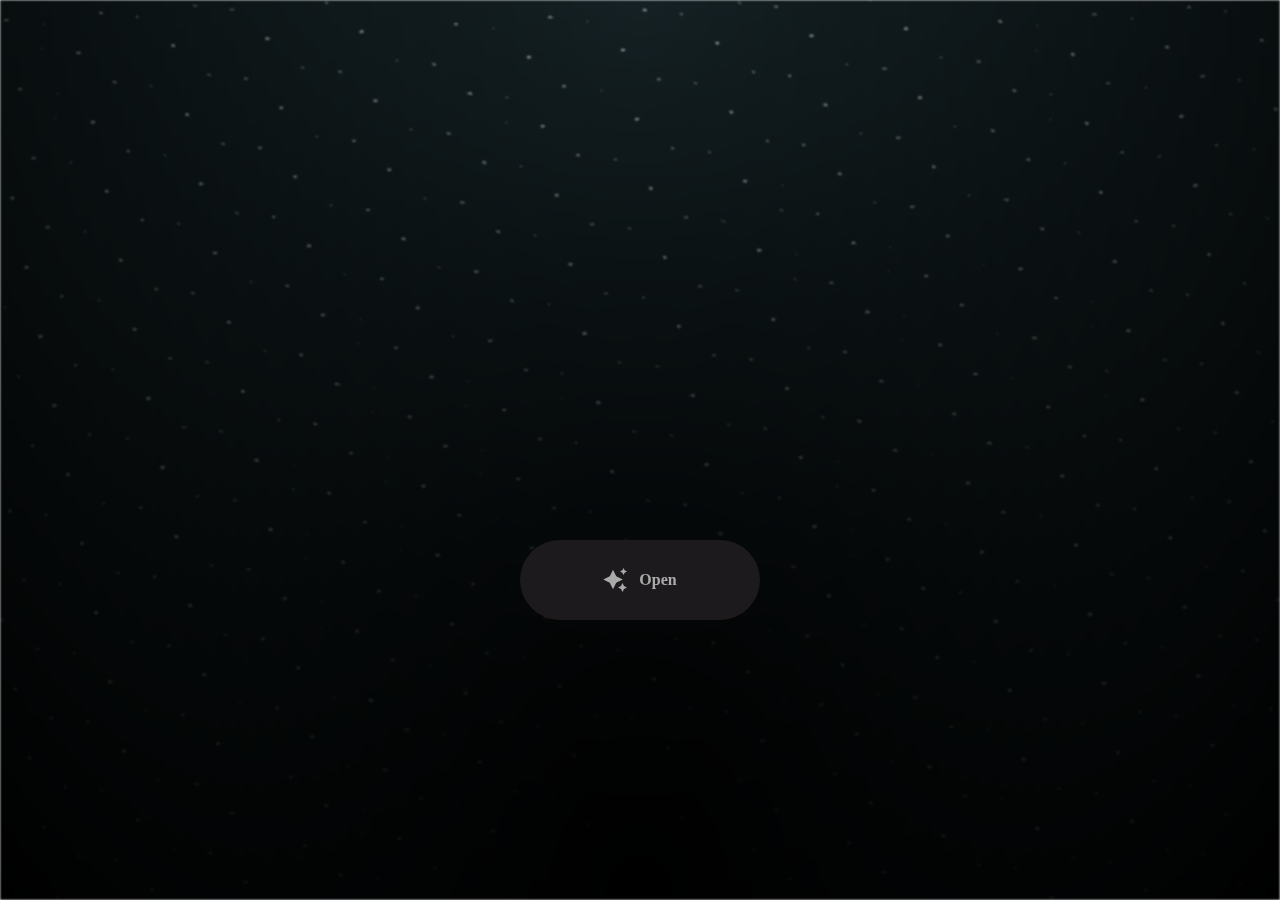
<file: index.html>
<html lang="en">

<head>
  <meta charset="UTF-8">
  <meta name="viewport" content="width=device-width, initial-scale=1.0">
  <link rel="shortcut icon" href="images/gift.png" type="image/x-icon">
  <link rel="stylesheet" href="css/index.css">

  <!-- Document Title -->
  <title>For Vi</title>
</head>

<body>
  <!-- Background -->
  <div class="night"></div>

  <!-- Title -->
  <h1 class="title"></h1>

  <!-- Button -->
  <div style="position: absolute; top: 60vh; width: 100%; display: flex; justify-content: center;">
    <a href="flower.html" class="btn">
      <svg height="24" width="24" fill="#FFFFFF" viewBox="0 0 24 24" data-name="Layer 1" id="Layer_1" class="sparkle">
        <path
          d="M10,21.236,6.755,14.745.264,11.5,6.755,8.255,10,1.764l3.245,6.491L19.736,11.5l-6.491,3.245ZM18,21l1.5,3L21,21l3-1.5L21,18l-1.5-3L18,18l-3,1.5ZM19.333,4.667,20.5,7l1.167-2.333L24,3.5,21.667,2.333,20.5,0,19.333,2.333,17,3.5Z">
        </path>
      </svg>

      <span class="text">Open</span>
    </a>
  </div>

  <script src="js/index.js"></script>
</body>

</html>
</file>
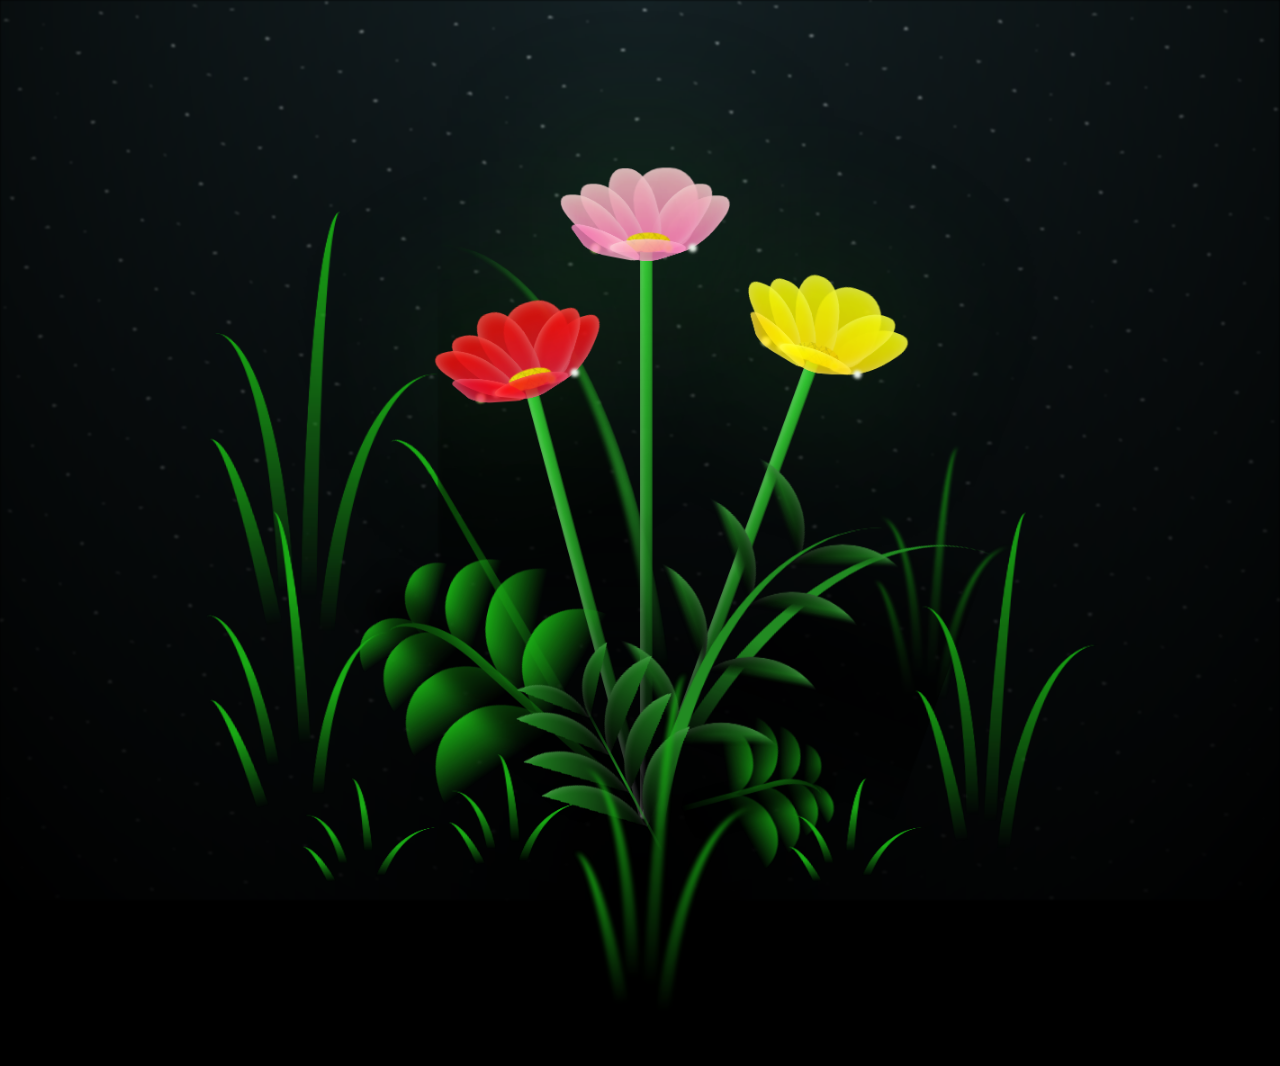
<file: flower.html>
<!DOCTYPE html>
<html lang="en">

<head>
  <meta charset="UTF-8">
  <meta http-equiv="X-UA-Compatible" content="IE=edge">
  <meta name="viewport" content="width=device-width, initial-scale=1.0">
  <link rel="shortcut icon" href="images/gift.png" type="image/x-icon">
  <link rel="stylesheet" href="css/style.css">

  <!-- Document Title -->
  <title>FLOWERS</title>
</head>

<body class="not-loaded">
  <!-- Background -->
  <div class="night"></div>

  <!-- Flower -->
  <div class="flowers">
    <div class="flower flower--1">
      <div class="flower__leafs flower__leafs--1">
        <div class="flower__leaf flower__leaf--1"></div>
        <div class="flower__leaf flower__leaf--2"></div>
        <div class="flower__leaf flower__leaf--3"></div>
        <div class="flower__leaf flower__leaf--4"></div>
        <div class="flower__leaf flower__leaf--5"></div>
        <div class="flower__leaf flower__leaf--6"></div>
        <div class="flower__leaf flower__leaf--7"></div>
        <div class="flower__leaf flower__leaf--8"></div>
        <div class="flower__white-circle"></div>

        <div class="flower__light flower__light--1"></div>
        <div class="flower__light flower__light--2"></div>
        <div class="flower__light flower__light--3"></div>
        <div class="flower__light flower__light--4"></div>
        <div class="flower__light flower__light--5"></div>
        <div class="flower__light flower__light--6"></div>
        <div class="flower__light flower__light--7"></div>
        <div class="flower__light flower__light--8"></div>

      </div>
      <div class="flower__line">
        <div class="flower__line__leaf flower__line__leaf--1"></div>
        <div class="flower__line__leaf flower__line__leaf--2"></div>
        <div class="flower__line__leaf flower__line__leaf--3"></div>
        <div class="flower__line__leaf flower__line__leaf--4"></div>
        <div class="flower__line__leaf flower__line__leaf--5"></div>
        <div class="flower__line__leaf flower__line__leaf--6"></div>
      </div>
    </div>

    <div class="flower flower--2">
      <div class="flower__leafs flower__leafs--2">
        <div class="flower__leaf flower__leaf--1"></div>
        <div class="flower__leaf flower__leaf--2"></div>
        <div class="flower__leaf flower__leaf--3"></div>
        <div class="flower__leaf flower__leaf--4"></div>
        <div class="flower__leaf flower__leaf--5"></div>
        <div class="flower__leaf flower__leaf--6"></div>
        <div class="flower__leaf flower__leaf--7"></div>
        <div class="flower__leaf flower__leaf--8"></div>
        <div class="flower__white-circle"></div>

        <div class="flower__light flower__light--1"></div>
        <div class="flower__light flower__light--2"></div>
        <div class="flower__light flower__light--3"></div>
        <div class="flower__light flower__light--4"></div>
        <div class="flower__light flower__light--5"></div>
        <div class="flower__light flower__light--6"></div>
        <div class="flower__light flower__light--7"></div>
        <div class="flower__light flower__light--8"></div>

      </div>
      <div class="flower__line">
        <div class="flower__line__leaf flower__line__leaf--1"></div>
        <div class="flower__line__leaf flower__line__leaf--2"></div>
        <div class="flower__line__leaf flower__line__leaf--3"></div>
        <div class="flower__line__leaf flower__line__leaf--4"></div>
      </div>
    </div>

    <div class="flower flower--3">
      <div class="flower__leafs flower__leafs--3">
        <div class="flower__leaf flower__leaf--1"></div>
        <div class="flower__leaf flower__leaf--2"></div>
        <div class="flower__leaf flower__leaf--3"></div>
        <div class="flower__leaf flower__leaf--4"></div>
        <div class="flower__leaf flower__leaf--5"></div>
        <div class="flower__leaf flower__leaf--6"></div>
        <div class="flower__leaf flower__leaf--7"></div>
        <div class="flower__leaf flower__leaf--8"></div>
        <div class="flower__white-circle"></div>

        <div class="flower__light flower__light--1"></div>
        <div class="flower__light flower__light--2"></div>
        <div class="flower__light flower__light--3"></div>
        <div class="flower__light flower__light--4"></div>
        <div class="flower__light flower__light--5"></div>
        <div class="flower__light flower__light--6"></div>
        <div class="flower__light flower__light--7"></div>
        <div class="flower__light flower__light--8"></div>

      </div>
      <div class="flower__line">
        <div class="flower__line__leaf flower__line__leaf--1"></div>
        <div class="flower__line__leaf flower__line__leaf--2"></div>
        <div class="flower__line__leaf flower__line__leaf--3"></div>
        <div class="flower__line__leaf flower__line__leaf--4"></div>
      </div>
    </div>

    <div class="grow-ans" style="--d:1.2s">
      <div class="flower__g-long">
        <div class="flower__g-long__top"></div>
        <div class="flower__g-long__bottom"></div>
      </div>
    </div>

    <div class="growing-grass">
      <div class="flower__grass flower__grass--1">
        <div class="flower__grass--top"></div>
        <div class="flower__grass--bottom"></div>
        <div class="flower__grass__leaf flower__grass__leaf--1"></div>
        <div class="flower__grass__leaf flower__grass__leaf--2"></div>
        <div class="flower__grass__leaf flower__grass__leaf--3"></div>
        <div class="flower__grass__leaf flower__grass__leaf--4"></div>
        <div class="flower__grass__leaf flower__grass__leaf--5"></div>
        <div class="flower__grass__leaf flower__grass__leaf--6"></div>
        <div class="flower__grass__leaf flower__grass__leaf--7"></div>
        <div class="flower__grass__leaf flower__grass__leaf--8"></div>
        <div class="flower__grass__overlay"></div>
      </div>
    </div>

    <div class="growing-grass">
      <div class="flower__grass flower__grass--2">
        <div class="flower__grass--top"></div>
        <div class="flower__grass--bottom"></div>
        <div class="flower__grass__leaf flower__grass__leaf--1"></div>
        <div class="flower__grass__leaf flower__grass__leaf--2"></div>
        <div class="flower__grass__leaf flower__grass__leaf--3"></div>
        <div class="flower__grass__leaf flower__grass__leaf--4"></div>
        <div class="flower__grass__leaf flower__grass__leaf--5"></div>
        <div class="flower__grass__leaf flower__grass__leaf--6"></div>
        <div class="flower__grass__leaf flower__grass__leaf--7"></div>
        <div class="flower__grass__leaf flower__grass__leaf--8"></div>
        <div class="flower__grass__overlay"></div>
      </div>
    </div>

    <div class="grow-ans" style="--d:2.4s">
      <div class="flower__g-right flower__g-right--1">
        <div class="leaf"></div>
      </div>
    </div>

    <div class="grow-ans" style="--d:2.8s">
      <div class="flower__g-right flower__g-right--2">
        <div class="leaf"></div>
      </div>
    </div>

    <div class="grow-ans" style="--d:2.8s">
      <div class="flower__g-front">
        <div class="flower__g-front__leaf-wrapper flower__g-front__leaf-wrapper--1">
          <div class="flower__g-front__leaf"></div>
        </div>
        <div class="flower__g-front__leaf-wrapper flower__g-front__leaf-wrapper--2">
          <div class="flower__g-front__leaf"></div>
        </div>
        <div class="flower__g-front__leaf-wrapper flower__g-front__leaf-wrapper--3">
          <div class="flower__g-front__leaf"></div>
        </div>
        <div class="flower__g-front__leaf-wrapper flower__g-front__leaf-wrapper--4">
          <div class="flower__g-front__leaf"></div>
        </div>
        <div class="flower__g-front__leaf-wrapper flower__g-front__leaf-wrapper--5">
          <div class="flower__g-front__leaf"></div>
        </div>
        <div class="flower__g-front__leaf-wrapper flower__g-front__leaf-wrapper--6">
          <div class="flower__g-front__leaf"></div>
        </div>
        <div class="flower__g-front__leaf-wrapper flower__g-front__leaf-wrapper--7">
          <div class="flower__g-front__leaf"></div>
        </div>
        <div class="flower__g-front__leaf-wrapper flower__g-front__leaf-wrapper--8">
          <div class="flower__g-front__leaf"></div>
        </div>
        <div class="flower__g-front__line"></div>
      </div>
    </div>

    <div class="grow-ans" style="--d:3.2s">
      <div class="flower__g-fr">
        <div class="leaf"></div>
        <div class="flower__g-fr__leaf flower__g-fr__leaf--1"></div>
        <div class="flower__g-fr__leaf flower__g-fr__leaf--2"></div>
        <div class="flower__g-fr__leaf flower__g-fr__leaf--3"></div>
        <div class="flower__g-fr__leaf flower__g-fr__leaf--4"></div>
        <div class="flower__g-fr__leaf flower__g-fr__leaf--5"></div>
        <div class="flower__g-fr__leaf flower__g-fr__leaf--6"></div>
        <div class="flower__g-fr__leaf flower__g-fr__leaf--7"></div>
        <div class="flower__g-fr__leaf flower__g-fr__leaf--8"></div>
      </div>
    </div>

    <div class="long-g long-g--0">
      <div class="grow-ans" style="--d:3s">
        <div class="leaf leaf--0"></div>
      </div>
      <div class="grow-ans" style="--d:2.2s">
        <div class="leaf leaf--1"></div>
      </div>
      <div class="grow-ans" style="--d:3.4s">
        <div class="leaf leaf--2"></div>
      </div>
      <div class="grow-ans" style="--d:3.6s">
        <div class="leaf leaf--3"></div>
      </div>
    </div>

    <div class="long-g long-g--1">
      <div class="grow-ans" style="--d:3.6s">
        <div class="leaf leaf--0"></div>
      </div>
      <div class="grow-ans" style="--d:3.8s">
        <div class="leaf leaf--1"></div>
      </div>
      <div class="grow-ans" style="--d:4s">
        <div class="leaf leaf--2"></div>
      </div>
      <div class="grow-ans" style="--d:4.2s">
        <div class="leaf leaf--3"></div>
      </div>
    </div>

    <div class="long-g long-g--2">
      <div class="grow-ans" style="--d:4s">
        <div class="leaf leaf--0"></div>
      </div>
      <div class="grow-ans" style="--d:4.2s">
        <div class="leaf leaf--1"></div>
      </div>
      <div class="grow-ans" style="--d:4.4s">
        <div class="leaf leaf--2"></div>
      </div>
      <div class="grow-ans" style="--d:4.6s">
        <div class="leaf leaf--3"></div>
      </div>
    </div>

    <div class="long-g long-g--3">
      <div class="grow-ans" style="--d:4s">
        <div class="leaf leaf--0"></div>
      </div>
      <div class="grow-ans" style="--d:4.2s">
        <div class="leaf leaf--1"></div>
      </div>
      <div class="grow-ans" style="--d:3s">
        <div class="leaf leaf--2"></div>
      </div>
      <div class="grow-ans" style="--d:3.6s">
        <div class="leaf leaf--3"></div>
      </div>
    </div>

    <div class="long-g long-g--4">
      <div class="grow-ans" style="--d:4s">
        <div class="leaf leaf--0"></div>
      </div>
      <div class="grow-ans" style="--d:4.2s">
        <div class="leaf leaf--1"></div>
      </div>
      <div class="grow-ans" style="--d:3s">
        <div class="leaf leaf--2"></div>
      </div>
      <div class="grow-ans" style="--d:3.6s">
        <div class="leaf leaf--3"></div>
      </div>
    </div>

    <div class="long-g long-g--5">
      <div class="grow-ans" style="--d:4s">
        <div class="leaf leaf--0"></div>
      </div>
      <div class="grow-ans" style="--d:4.2s">
        <div class="leaf leaf--1"></div>
      </div>
      <div class="grow-ans" style="--d:3s">
        <div class="leaf leaf--2"></div>
      </div>
      <div class="grow-ans" style="--d:3.6s">
        <div class="leaf leaf--3"></div>
      </div>
    </div>

    <div class="long-g long-g--6">
      <div class="grow-ans" style="--d:4.2s">
        <div class="leaf leaf--0"></div>
      </div>
      <div class="grow-ans" style="--d:4.4s">
        <div class="leaf leaf--1"></div>
      </div>
      <div class="grow-ans" style="--d:4.6s">
        <div class="leaf leaf--2"></div>
      </div>
      <div class="grow-ans" style="--d:4.8s">
        <div class="leaf leaf--3"></div>
      </div>
    </div>

    <div class="long-g long-g--7">
      <div class="grow-ans" style="--d:3s">
        <div class="leaf leaf--0"></div>
      </div>
      <div class="grow-ans" style="--d:3.2s">
        <div class="leaf leaf--1"></div>
      </div>
      <div class="grow-ans" style="--d:3.5s">
        <div class="leaf leaf--2"></div>
      </div>
      <div class="grow-ans" style="--d:3.6s">
        <div class="leaf leaf--3"></div>
      </div>
    </div>
  </div>

  <!-- Title -->
  <h1 class="title"><span id="title"></span></h1>
</body>

</html>

<!-- Import Javascript -->
<script src="js/main.js"></script>
</file>
<file: css/index.css>
*,
*::after,
*::before {
  padding: 0;
  margin: 0;
  box-sizing: border-box;
}

:root {
  --dark-color: #000;
}

.night {
  position: fixed;
  left: 50%;
  top: 0;
  transform: translateX(-50%);
  width: 100%;
  height: 100%;
  filter: blur(0.1vmin);
  background-image: radial-gradient(ellipse at top, transparent 0%, var(--dark-color)), radial-gradient(ellipse at bottom, var(--dark-color), rgba(145, 233, 255, 0.2)), repeating-linear-gradient(220deg, rgb(0, 0, 0) 0px, rgb(0, 0, 0) 19px, transparent 19px, transparent 22px), repeating-linear-gradient(189deg, rgb(0, 0, 0) 0px, rgb(0, 0, 0) 19px, transparent 19px, transparent 22px), repeating-linear-gradient(148deg, rgb(0, 0, 0) 0px, rgb(0, 0, 0) 19px, transparent 19px, transparent 22px), linear-gradient(90deg, rgb(255, 255, 250), rgb(240, 240, 240));
}

.title {
  position: absolute;
  top: 0;
  left: 0;
  color: white;
  font-family: 'Courier New', Courier, monospace;

  display: flex;
  flex-wrap: wrap;
  justify-content: center;
  align-content: center;
  align-items: center;

  width: 100%;
  height: 100vh;
  text-shadow: 0 0 20px white;
  letter-spacing: 0px;
}

@media (min-width: 500px) {
  .title {
    letter-spacing: 20px;
  }
}

@keyframes typing {
  from {
    opacity: 0;
  }

  to {
    opacity: 1;
  }
}

/* Terapkan animasi dengan delay */
.title span span {
  opacity: 0;
  animation: typing 1s ease forwards;
  animation-delay: var(--delay);
}

a {
  text-decoration: none;
}

.btn {
  border: none;
  width: 15em;
  height: 5em;
  border-radius: 3em;
  display: flex;
  justify-content: center;
  align-items: center;
  gap: 12px;
  background: #1C1A1C;
  cursor: pointer;
  transition: all 450ms ease-in-out;
}

.sparkle {
  fill: #AAAAAA;
  transition: all 800ms ease;
}

.text {
  font-weight: 600;
  color: #AAAAAA;
  font-size: medium;
}

.btn:hover {
  background: linear-gradient(0deg, #A47CF3, #683FEA);
  box-shadow: inset 0px 1px 0px 0px rgba(255, 255, 255, 0.4),
    inset 0px -4px 0px 0px rgba(0, 0, 0, 0.2),
    0px 0px 0px 4px rgba(255, 255, 255, 0.2),
    0px 0px 180px 0px #9917FF;
  transform: translateY(-2px);
}

.btn:hover .text {
  color: white;
}

.btn:hover .sparkle {
  fill: white;
  transform: scale(1.2);
}

@media (max-width: 600px) {
  .title {
      font-size: 24px;
  }

  .btn {
      width: 12em; /* Slightly smaller button on mobile if needed */
      font-size: 0.9em;
  }
}
</file>
<file: css/style.css>
*,
*::after,
*::before {
  padding: 0;
  margin: 0;
  box-sizing: border-box;
}

:root {
  --dark-color: #000;
}

.title {
  position: absolute;
  width: 100%;
  text-align: center;
  margin-top: 50px;
  top: 0;
  left: 0;
  color: white;
  font-family: 'Courier New', Courier, monospace;
  font-size: 70px;
  text-shadow: 0px 0px 20px white;
}

body {
  display: flex;
  align-items: flex-end;
  justify-content: center;
  min-height: 100vh;
  background-color: var(--dark-color);
  overflow: hidden;
  perspective: 1000px;
}

.night {
  position: fixed;
  left: 50%;
  top: 0;
  transform: translateX(-50%);
  width: 100%;
  height: 100%;
  filter: blur(0.1vmin);
  background-image: radial-gradient(ellipse at top, transparent 0%, var(--dark-color)), radial-gradient(ellipse at bottom, var(--dark-color), rgba(145, 233, 255, 0.2)), repeating-linear-gradient(220deg, rgb(0, 0, 0) 0px, rgb(0, 0, 0) 19px, transparent 19px, transparent 22px), repeating-linear-gradient(189deg, rgb(0, 0, 0) 0px, rgb(0, 0, 0) 19px, transparent 19px, transparent 22px), repeating-linear-gradient(148deg, rgb(0, 0, 0) 0px, rgb(0, 0, 0) 19px, transparent 19px, transparent 22px), linear-gradient(90deg, rgb(255, 255, 250), rgb(240, 240, 240));
}

.flowers {
  position: relative;
  transform: scale(0.9);
}

.flower {
  position: absolute;
  bottom: 10vmin;
  transform-origin: bottom center;
  z-index: 10;
  --fl-speed: 0.8s;
}

.flower--1 {
  animation: moving-flower-1 4s linear infinite;
}

.flower--1 .flower__line {
  height: 70vmin;
  animation-delay: 0.3s;
}

.flower--1 .flower__line__leaf--1 {
  animation: blooming-leaf-right var(--fl-speed) 1.6s backwards;
}

.flower--1 .flower__line__leaf--2 {
  animation: blooming-leaf-right var(--fl-speed) 1.4s backwards;
}

.flower--1 .flower__line__leaf--3 {
  animation: blooming-leaf-left var(--fl-speed) 1.2s backwards;
}

.flower--1 .flower__line__leaf--4 {
  animation: blooming-leaf-left var(--fl-speed) 1s backwards;
}

.flower--1 .flower__line__leaf--5 {
  animation: blooming-leaf-right var(--fl-speed) 1.8s backwards;
}

.flower--1 .flower__line__leaf--6 {
  animation: blooming-leaf-left var(--fl-speed) 2s backwards;
}

.flower--2 {
  left: 50%;
  transform: rotate(20deg);
  animation: moving-flower-2 4s linear infinite;
}

.flower--2 .flower__line {
  height: 60vmin;
  animation-delay: 0.6s;
}

.flower--2 .flower__line__leaf--1 {
  animation: blooming-leaf-right var(--fl-speed) 1.9s backwards;
}

.flower--2 .flower__line__leaf--2 {
  animation: blooming-leaf-right var(--fl-speed) 1.7s backwards;
}

.flower--2 .flower__line__leaf--3 {
  animation: blooming-leaf-left var(--fl-speed) 1.5s backwards;
}

.flower--2 .flower__line__leaf--4 {
  animation: blooming-leaf-left var(--fl-speed) 1.3s backwards;
}

.flower--3 {
  left: 50%;
  transform: rotate(-15deg);
  animation: moving-flower-3 4s linear infinite;
}

.flower--3 .flower__line {
  animation-delay: 0.9s;
}

.flower--3 .flower__line__leaf--1 {
  animation: blooming-leaf-right var(--fl-speed) 2.5s backwards;
}

.flower--3 .flower__line__leaf--2 {
  animation: blooming-leaf-right var(--fl-speed) 2.3s backwards;
}

.flower--3 .flower__line__leaf--3 {
  animation: blooming-leaf-left var(--fl-speed) 2.1s backwards;
}

.flower--3 .flower__line__leaf--4 {
  animation: blooming-leaf-left var(--fl-speed) 1.9s backwards;
}

.flower__leafs {
  position: relative;
  animation: blooming-flower 2s backwards;
}

.flower__leafs--1 {
  animation-delay: 1.1s;
}

.flower__leafs--2 {
  animation-delay: 1.4s;
}

.flower__leafs--3 {
  animation-delay: 1.7s;
}

.flower__leafs::after {
  content: "";
  position: absolute;
  left: 0;
  top: 0;
  transform: translate(-50%, -100%);
  width: 8vmin;
  height: 8vmin;
  background-color: #228B22;
  filter: blur(10vmin);
}

.flower__leaf {
  position: absolute;
  bottom: 0;
  left: 50%;
  width: 8vmin;
  height: 11vmin;
  border-radius: 51% 49% 47% 53%/44% 45% 55% 69%;
  background-color: #a7ffee;
  background-image: linear-gradient(to top, #228B22, #32CD32);
  transform-origin: bottom center;
  opacity: 0.9;
  box-shadow: inset 0 0 2vmin rgba(255, 255, 255, 0.5);
}

.flower__leaf--1 {
  transform: translate(-10%, 1%) rotateY(40deg) rotateX(-50deg);
}
/*
.flower__leaf--1 {
  width: 8vmin;
  height: 8vmin;
  transform-origin: center center;
  border-radius: 4vmin 10vmin 4vmin 4vmin;
  transform: translate(-10%, 1%) rotateY(45deg) rotateX(100deg) rotate(70deg);
  background-image: linear-gradient(to top, rgba(255, 2555, 255, 0.4), #fff);
  z-index: 1;
  opacity: 0.8;
  -webkit-transform: translate(-10%, 1%) rotateY(45deg) rotateX(120deg) rotate(70deg);
  -moz-transform: translate(-10%, 1%) rotateY(45deg) rotateX(120deg) rotate(70deg);
  -ms-transform: translate(-10%, 1%) rotateY(45deg) rotateX(120deg) rotate(70deg);
  -o-transform: translate(-10%, 1%) rotateY(45deg) rotateX(120deg) rotate(70deg);
}
*/
.flower__leaf--2 {
  transform: translate(-20%, -4%) rotateX(-25deg);
}

.flower__leaf--3 {
  transform: translate(-30%, 0%) rotateY(45deg) rotateX(-40deg);
}

.flower__leaf--4 {
  transform: translate(-50%, 0%) rotateY(45deg) rotateX(20deg);
}

.flower__leaf--5 {
  transform: translate(-70%, 0%) rotateY(45deg) rotateX(40deg);
}

.flower__leaf--6 {
  transform: translate(-90%, 0%) rotateY(45deg) rotateX(50deg);
}
/*
.flower__leaf--7 {
  transform: translate(-95%, 0%) rotateY(45deg) rotateX(40deg);
}
*/
.flower__leaf--7 {
  width: 8vmin;
  height: 8vmin;
  transform-origin: bottom left;
  border-radius: 4vmin 10vmin 4vmin 4vmin;
  transform: translate(-90%, 0%) rotateY(-45deg) rotateX(100deg) rotate(70deg);
  background-image: linear-gradient(to top, rgba(255, 2555, 255, 0.4), #fff);
  z-index: 1;
  opacity: 0.8;
  -webkit-transform: translate(-90%, 0%) rotateY(-45deg) rotateX(120deg) rotate(70deg);
  -moz-transform: translate(-90%, 0%) rotateY(-45deg) rotateX(120deg) rotate(70deg);
  -ms-transform: translate(-90%, 0%) rotateY(-45deg) rotateX(120deg) rotate(70deg);
  -o-transform: translate(-90%, 0%) rotateY(-45deg) rotateX(120deg) rotate(70deg);
}

.flower__leaf--8 {
  width: 8vmin;
  height: 8vmin;
  transform-origin: bottom left;
  border-radius: 4vmin 10vmin 4vmin 4vmin;
  transform: translate(0%, 18%) rotateX(70deg) rotate(-43deg);
  background-image: linear-gradient(to top, rgba(255, 2555, 255, 0.4), #fff);
  z-index: 1;
  opacity: 0.8;
  -webkit-transform: translate(0%, 18%) rotateX(70deg) rotate(-43deg);
  -moz-transform: translate(0%, 18%) rotateX(70deg) rotate(-43deg);
  -ms-transform: translate(0%, 18%) rotateX(70deg) rotate(-43deg);
  -o-transform: translate(0%, 18%) rotateX(70deg) rotate(-43deg);
}

.flower__white-circle {
  position: absolute;
  left: -3.5vmin;
  top: -3vmin;
  width: 9vmin;
  height: 4vmin;
  border-radius: 50%;
  background-color: transparent;
}

.flower__white-circle::after {
  content: "";
  position: absolute;
  left: 50%;
  top: 45%;
  transform: translate(-50%, -50%);
  width: 60%;
  height: 60%;
  border-radius: inherit;
  background-image: repeating-linear-gradient(135deg, rgba(0, 0, 0, 0.03) 0px, rgba(0, 0, 0, 0.03) 1px, transparent 1px, transparent 12px), repeating-linear-gradient(45deg, rgba(0, 0, 0, 0.03) 0px, rgba(0, 0, 0, 0.03) 1px, transparent 1px, transparent 12px), repeating-linear-gradient(67.5deg, rgba(0, 0, 0, 0.03) 0px, rgba(0, 0, 0, 0.03) 1px, transparent 1px, transparent 12px), repeating-linear-gradient(135deg, rgba(0, 0, 0, 0.03) 0px, rgba(0, 0, 0, 0.03) 1px, transparent 1px, transparent 12px), repeating-linear-gradient(45deg, rgba(0, 0, 0, 0.03) 0px, rgba(0, 0, 0, 0.03) 1px, transparent 1px, transparent 12px), repeating-linear-gradient(112.5deg, rgba(0, 0, 0, 0.03) 0px, rgba(0, 0, 0, 0.03) 1px, transparent 1px, transparent 12px), repeating-linear-gradient(112.5deg, rgba(0, 0, 0, 0.03) 0px, rgba(0, 0, 0, 0.03) 1px, transparent 1px, transparent 12px), repeating-linear-gradient(45deg, rgba(0, 0, 0, 0.03) 0px, rgba(0, 0, 0, 0.03) 1px, transparent 1px, transparent 12px), repeating-linear-gradient(22.5deg, rgba(0, 0, 0, 0.03) 0px, rgba(0, 0, 0, 0.03) 1px, transparent 1px, transparent 12px), repeating-linear-gradient(45deg, rgba(0, 0, 0, 0.03) 0px, rgba(0, 0, 0, 0.03) 1px, transparent 1px, transparent 12px), repeating-linear-gradient(22.5deg, rgba(0, 0, 0, 0.03) 0px, rgba(0, 0, 0, 0.03) 1px, transparent 1px, transparent 12px), repeating-linear-gradient(135deg, rgba(0, 0, 0, 0.03) 0px, rgba(0, 0, 0, 0.03) 1px, transparent 1px, transparent 12px), repeating-linear-gradient(157.5deg, rgba(0, 0, 0, 0.03) 0px, rgba(0, 0, 0, 0.03) 1px, transparent 1px, transparent 12px), repeating-linear-gradient(67.5deg, rgba(0, 0, 0, 0.03) 0px, rgba(0, 0, 0, 0.03) 1px, transparent 1px, transparent 12px), repeating-linear-gradient(67.5deg, rgba(0, 0, 0, 0.03) 0px, rgba(0, 0, 0, 0.03) 1px, transparent 1px, transparent 12px), linear-gradient(90deg, rgb(255, 235, 18), rgb(255, 206, 0));
}

.flower__line {
  height: 55vmin;
  width: 1.5vmin;
  background-image: linear-gradient(to left, rgba(0, 0, 0, 0.2), transparent, rgba(255, 255, 255, 0.2)), linear-gradient(to top, transparent 10%, #228B22, #32CD32);
  box-shadow: inset 0 0 2px rgba(0, 0, 0, 0.5);
  animation: grow-flower-tree 4s backwards;
}

.flower__line__leaf {
  --w: 7vmin;
  --h: calc(var(--w) + 2vmin);
  position: absolute;
  top: 20%;
  left: 90%;
  width: var(--w);
  height: var(--h);
  border-top-right-radius: var(--h);
  border-bottom-left-radius: var(--h);
  background-image: linear-gradient(to top, rgba(255, 255, 255, 0.4), #32CD32);
}

.flower__line__leaf--1 {
  transform: rotate(70deg) rotateY(30deg);
}

.flower__line__leaf--2 {
  top: 45%;
  transform: rotate(70deg) rotateY(30deg);
}

.flower__line__leaf--3,
.flower__line__leaf--4,
.flower__line__leaf--6 {
  border-top-right-radius: 0;
  border-bottom-left-radius: 0;
  border-top-left-radius: var(--h);
  border-bottom-right-radius: var(--h);
  left: -460%;
  top: 12%;
  transform: rotate(-70deg) rotateY(30deg);
}

.flower__line__leaf--4 {
  top: 40%;
}

.flower__line__leaf--5 {
  top: 0;
  transform-origin: left;
  transform: rotate(70deg) rotateY(30deg) scale(0.6);
}

.flower__line__leaf--6 {
  top: -2%;
  left: -450%;
  transform-origin: right;
  transform: rotate(-70deg) rotateY(30deg) scale(0.6);
}

.flower__light {
  position: absolute;
  bottom: 0vmin;
  width: 1vmin;
  height: 1vmin;
  background-color: rgb(255, 251, 0);
  border-radius: 50%;
  filter: blur(0.2vmin);
  animation: light-ans 4s linear infinite backwards;
}

.flower__light:nth-child(odd) {
  background-color: #fff;
}

.flower__light--1 {
  left: -2vmin;
  animation-delay: 1s;
}

.flower__light--2 {
  left: 3vmin;
  animation-delay: 0.5s;
}

.flower__light--3 {
  left: -6vmin;
  animation-delay: 0.3s;
}

.flower__light--4 {
  left: 6vmin;
  animation-delay: 0.9s;
}

.flower__light--5 {
  left: -1vmin;
  animation-delay: 1.5s;
}

.flower__light--6 {
  left: -4vmin;
  animation-delay: 3s;
}

.flower__light--7 {
  left: 3vmin;
  animation-delay: 2s;
}

.flower__light--8 {
  left: -6vmin;
  animation-delay: 3.5s;
}

.flower__grass {
  --c: #1aaa15;
  --line-w: 1.5vmin;
  position: absolute;
  bottom: 12vmin;
  left: -7vmin;
  display: flex;
  flex-direction: column;
  align-items: flex-end;
  z-index: 20;
  transform-origin: bottom center;
  transform: rotate(-48deg) rotateY(40deg);
}

.flower__grass--1 {
  animation: moving-grass 2s linear infinite;
}

.flower__grass--2 {
  left: 2vmin;
  bottom: 10vmin;
  transform: scale(0.5) rotate(75deg) rotateX(10deg) rotateY(-200deg);
  opacity: 0.8;
  z-index: 0;
  animation: moving-grass--2 1.5s linear infinite;
}

.flower__grass--top {
  width: 7vmin;
  height: 10vmin;
  border-top-right-radius: 100%;
  border-right: var(--line-w) solid var(--c);
  transform-origin: bottom center;
  transform: rotate(-2deg);
}

.flower__grass--bottom {
  margin-top: -2px;
  width: var(--line-w);
  height: 25vmin;
  background-image: linear-gradient(to top, transparent, var(--c));
}

.flower__grass__leaf {
  --size: 10vmin;
  position: absolute;
  width: calc(var(--size) * 2.1);
  height: var(--size);
  border-top-left-radius: var(--size);
  border-top-right-radius: var(--size);
  background-image: linear-gradient(to top, transparent, transparent 30%, var(--c));
  z-index: 100;
}

.flower__grass__leaf--1 {
  top: -6%;
  left: 30%;
  --size: 6vmin;
  transform: rotate(-20deg);
  animation: growing-grass-ans--1 2s 2.6s backwards;
}

@keyframes growing-grass-ans--1 {
  0% {
    transform-origin: bottom left;
    transform: rotate(-20deg) scale(0);
  }
}

.flower__grass__leaf--2 {
  top: -5%;
  left: -110%;
  --size: 6vmin;
  transform: rotate(10deg);
  animation: growing-grass-ans--2 2s 2.4s linear backwards;
}

@keyframes growing-grass-ans--2 {
  0% {
    transform-origin: bottom right;
    transform: rotate(10deg) scale(0);
  }
}

.flower__grass__leaf--3 {
  top: 5%;
  left: 60%;
  --size: 8vmin;
  transform: rotate(-18deg) rotateX(-20deg);
  animation: growing-grass-ans--3 2s 2.2s linear backwards;
}

@keyframes growing-grass-ans--3 {
  0% {
    transform-origin: bottom left;
    transform: rotate(-18deg) rotateX(-20deg) scale(0);
  }
}

.flower__grass__leaf--4 {
  top: 6%;
  left: -135%;
  --size: 8vmin;
  transform: rotate(2deg);
  animation: growing-grass-ans--4 2s 2s linear backwards;
}

@keyframes growing-grass-ans--4 {
  0% {
    transform-origin: bottom right;
    transform: rotate(2deg) scale(0);
  }
}

.flower__grass__leaf--5 {
  top: 20%;
  left: 60%;
  --size: 10vmin;
  transform: rotate(-24deg) rotateX(-20deg);
  animation: growing-grass-ans--5 2s 1.8s linear backwards;
}

@keyframes growing-grass-ans--5 {
  0% {
    transform-origin: bottom left;
    transform: rotate(-24deg) rotateX(-20deg) scale(0);
  }
}

.flower__grass__leaf--6 {
  top: 22%;
  left: -180%;
  --size: 10vmin;
  transform: rotate(10deg);
  animation: growing-grass-ans--6 2s 1.6s linear backwards;
}

@keyframes growing-grass-ans--6 {
  0% {
    transform-origin: bottom right;
    transform: rotate(10deg) scale(0);
  }
}

.flower__grass__leaf--7 {
  top: 39%;
  left: 70%;
  --size: 10vmin;
  transform: rotate(-10deg);
  animation: growing-grass-ans--7 2s 1.4s linear backwards;
}

@keyframes growing-grass-ans--7 {
  0% {
    transform-origin: bottom left;
    transform: rotate(-10deg) scale(0);
  }
}

.flower__grass__leaf--8 {
  top: 40%;
  left: -215%;
  --size: 11vmin;
  transform: rotate(10deg);
  animation: growing-grass-ans--8 2s 1.2s linear backwards;
}

@keyframes growing-grass-ans--8 {
  0% {
    transform-origin: bottom right;
    transform: rotate(10deg) scale(0);
  }
}

.flower__grass__overlay {
  position: absolute;
  top: -10%;
  right: 0%;
  width: 100%;
  height: 100%;
  background-color: rgba(0, 0, 0, 0.6);
  filter: blur(1.5vmin);
  z-index: 100;
}

.flower__g-long {
  --w: 2vmin;
  --h: 6vmin;
  --c: #1aaa15;
  position: absolute;
  bottom: 10vmin;
  left: -3vmin;
  transform-origin: bottom center;
  transform: rotate(-30deg) rotateY(-20deg);
  display: flex;
  flex-direction: column;
  align-items: flex-end;
  animation: flower-g-long-ans 3s linear infinite;
}

@keyframes flower-g-long-ans {

  0%,
  100% {
    transform: rotate(-30deg) rotateY(-20deg);
  }

  50% {
    transform: rotate(-32deg) rotateY(-20deg);
  }
}

.flower__g-long__top {
  top: calc(var(--h) * -1);
  width: calc(var(--w) + 1vmin);
  height: var(--h);
  border-top-right-radius: 100%;
  border-right: 0.7vmin solid var(--c);
  transform: translate(-0.7vmin, 1vmin);
}

.flower__g-long__bottom {
  width: var(--w);
  height: 50vmin;
  transform-origin: bottom center;
  background-image: linear-gradient(to top, transparent 30%, var(--c));
  box-shadow: inset 0 0 2px rgba(0, 0, 0, 0.5);
  -webkit-clip-path: polygon(35% 0, 65% 1%, 100% 100%, 0% 100%);
  clip-path: polygon(35% 0, 65% 1%, 100% 100%, 0% 100%);
}

.flower__g-right {
  position: absolute;
  bottom: 6vmin;
  left: -2vmin;
  transform-origin: bottom left;
  transform: rotate(20deg);
}

.flower__g-right .leaf {
  width: 30vmin;
  height: 50vmin;
  border-top-left-radius: 100%;
  border-left: 2vmin solid #228B22;
  background-image: linear-gradient(to bottom, transparent, var(--dark-color) 60%);
  -webkit-mask-image: linear-gradient(to top, transparent 30%, #fff 60%);
}

.flower__g-right--1 {
  animation: flower-g-right-ans 2.5s linear infinite;
}

.flower__g-right--2 {
  left: 5vmin;
  transform: rotateY(-180deg);
  animation: flower-g-right-ans--2 3s linear infinite;
}

.flower__g-right--2 .leaf {
  height: 75vmin;
  filter: blur(0.3vmin);
  opacity: 0.8;
}

@keyframes flower-g-right-ans {

  0%,
  100% {
    transform: rotate(20deg);
  }

  50% {
    transform: rotate(24deg) rotateX(-20deg);
  }
}

@keyframes flower-g-right-ans--2 {

  0%,
  100% {
    transform: rotateY(-180deg) rotate(0deg) rotateX(-20deg);
  }

  50% {
    transform: rotateY(-180deg) rotate(6deg) rotateX(-20deg);
  }
}

.flower__g-front {
  position: absolute;
  bottom: 6vmin;
  left: 2.5vmin;
  z-index: 100;
  transform-origin: bottom center;
  transform: rotate(-28deg) rotateY(30deg) scale(1.04);
  animation: flower__g-front-ans 2s linear infinite;
}

@keyframes flower__g-front-ans {

  0%,
  100% {
    transform: rotate(-28deg) rotateY(30deg) scale(1.04);
  }

  50% {
    transform: rotate(-35deg) rotateY(40deg) scale(1.04);
  }
}

.flower__g-front__line {
  width: 0.3vmin;
  height: 20vmin;
  background-image: linear-gradient(to top, transparent, #228B22, transparent 100%);
  position: relative;
}

.flower__g-front__leaf-wrapper {
  position: absolute;
  top: 0;
  left: 0;
  transform-origin: bottom left;
  transform: rotate(10deg);
}

.flower__g-front__leaf-wrapper:nth-child(even) {
  left: 0vmin;
  transform: rotateY(-180deg) rotate(5deg);
  animation: flower__g-front__leaf-left-ans 1s ease-in backwards;
}

.flower__g-front__leaf-wrapper:nth-child(odd) {
  animation: flower__g-front__leaf-ans 1s ease-in backwards;
}

.flower__g-front__leaf-wrapper--1 {
  top: -8vmin;
  transform: scale(0.7);
  animation: flower__g-front__leaf-ans 1s 5.5s ease-in backwards !important;
}

.flower__g-front__leaf-wrapper--2 {
  top: -8vmin;
  transform: rotateY(-180deg) scale(0.7) !important;
  animation: flower__g-front__leaf-left-ans-2 1s 4.6s ease-in backwards !important;
}

.flower__g-front__leaf-wrapper--3 {
  top: -3vmin;
  animation: flower__g-front__leaf-ans 1s 4.6s ease-in backwards;
}

.flower__g-front__leaf-wrapper--4 {
  top: -3vmin;
  transform: rotateY(-180deg) scale(0.9) !important;
  animation: flower__g-front__leaf-left-ans-2 1s 4.6s ease-in backwards !important;
}

@keyframes flower__g-front__leaf-left-ans-2 {
  0% {
    transform: rotateY(-180deg) scale(0);
  }
}

.flower__g-front__leaf-wrapper--5,
.flower__g-front__leaf-wrapper--6 {
  top: 2vmin;
}

.flower__g-front__leaf-wrapper--7,
.flower__g-front__leaf-wrapper--8 {
  top: 6.5vmin;
}

.flower__g-front__leaf-wrapper--2 {
  animation-delay: 5.2s !important;
}

.flower__g-front__leaf-wrapper--3 {
  animation-delay: 4.9s !important;
}

.flower__g-front__leaf-wrapper--5 {
  animation-delay: 4.3s !important;
}

.flower__g-front__leaf-wrapper--6 {
  animation-delay: 4.1s !important;
}

.flower__g-front__leaf-wrapper--7 {
  animation-delay: 3.8s !important;
}

.flower__g-front__leaf-wrapper--8 {
  animation-delay: 3.5s !important;
}

@keyframes flower__g-front__leaf-ans {
  0% {
    transform: rotate(10deg) scale(0);
  }
}

@keyframes flower__g-front__leaf-left-ans {
  0% {
    transform: rotateY(-180deg) rotate(5deg) scale(0);
  }
}

.flower__g-front__leaf {
  width: 10vmin;
  height: 10vmin;
  border-radius: 100% 0% 0% 100%/100% 100% 0% 0%;
  box-shadow: inset 0 2px 1vmin hsla(0, 0%, 100%, 0.2);
  background-image: linear-gradient(to bottom left, transparent, var(--dark-color)), linear-gradient(to bottom right, #228B22 50%, transparent 50%, transparent);
  -webkit-mask-image: linear-gradient(to bottom right, #fff 50%, transparent 50%, transparent);
  mask-image: linear-gradient(to bottom right, #fff 50%, transparent 50%, transparent);
}

.flower__g-fr {
  position: absolute;
  bottom: -4vmin;
  left: vmin;
  transform-origin: bottom left;
  z-index: 10;
  animation: flower__g-fr-ans 2s linear infinite;
}

@keyframes flower__g-fr-ans {

  0%,
  100% {
    transform: rotate(2deg);
  }

  50% {
    transform: rotate(4deg);
    -webkit-transform: rotate(4deg);
    -moz-transform: rotate(4deg);
    -ms-transform: rotate(4deg);
    -o-transform: rotate(4deg);
  }
}

.flower__g-fr .leaf {
  width: 30vmin;
  height: 50vmin;
  border-top-left-radius: 100%;
  border-left: 2vmin solid #228B22;
  -webkit-mask-image: linear-gradient(to top, transparent 25%, #fff 50%);
  position: relative;
  z-index: 1;
}

.flower__g-fr__leaf {
  position: absolute;
  top: 0;
  left: 0;
  width: 10vmin;
  height: 10vmin;
  border-radius: 100% 0% 0% 100%/100% 100% 0% 0%;
  box-shadow: inset 0 2px 1vmin hsla(0, 0%, 100%, 0.2);
  background-image: linear-gradient(to bottom left, transparent, var(--dark-color) 98%), linear-gradient(to bottom right, #228B22 45%, transparent 50%, transparent);
  -webkit-mask-image: linear-gradient(135deg, #fff 40%, transparent 50%, transparent);
}

.flower__g-fr__leaf--1 {
  left: 20vmin;
  transform: rotate(45deg);
  animation: flower__g-fr-leaft-ans-1 0.5s 5.2s linear backwards;
}

@keyframes flower__g-fr-leaft-ans-1 {
  0% {
    transform-origin: left;
    transform: rotate(45deg) scale(0);
  }
}

.flower__g-fr__leaf--2 {
  left: 12vmin;
  top: -7vmin;
  transform: rotate(25deg) rotateY(-180deg);
  animation: flower__g-fr-leaft-ans-6 0.5s 5s linear backwards;
}

.flower__g-fr__leaf--3 {
  left: 15vmin;
  top: 6vmin;
  transform: rotate(55deg);
  animation: flower__g-fr-leaft-ans-5 0.5s 4.8s linear backwards;
}

.flower__g-fr__leaf--4 {
  left: 6vmin;
  top: -2vmin;
  transform: rotate(25deg) rotateY(-180deg);
  animation: flower__g-fr-leaft-ans-6 0.5s 4.6s linear backwards;
}

.flower__g-fr__leaf--5 {
  left: 10vmin;
  top: 14vmin;
  transform: rotate(55deg);
  animation: flower__g-fr-leaft-ans-5 0.5s 4.4s linear backwards;
}

@keyframes flower__g-fr-leaft-ans-5 {
  0% {
    transform-origin: left;
    transform: rotate(55deg) scale(0);
  }
}

.flower__g-fr__leaf--6 {
  left: 0vmin;
  top: 6vmin;
  transform: rotate(25deg) rotateY(-180deg);
  animation: flower__g-fr-leaft-ans-6 0.5s 4.2s linear backwards;
}

@keyframes flower__g-fr-leaft-ans-6 {
  0% {
    transform-origin: right;
    transform: rotate(25deg) rotateY(-180deg) scale(0);
  }
}

.flower__g-fr__leaf--7 {
  left: 5vmin;
  top: 22vmin;
  transform: rotate(45deg);
  animation: flower__g-fr-leaft-ans-7 0.5s 4s linear backwards;
}

@keyframes flower__g-fr-leaft-ans-7 {
  0% {
    transform-origin: left;
    transform: rotate(45deg) scale(0);
  }
}

.flower__g-fr__leaf--8 {
  left: -4vmin;
  top: 15vmin;
  transform: rotate(15deg) rotateY(-180deg);
  animation: flower__g-fr-leaft-ans-8 0.5s 3.8s linear backwards;
}

@keyframes flower__g-fr-leaft-ans-8 {
  0% {
    transform-origin: right;
    transform: rotate(15deg) rotateY(-180deg) scale(0);
  }
}

.long-g {
  position: absolute;
  bottom: 25vmin;
  left: -42vmin;
  transform-origin: bottom left;
}

.long-g--1 {
  bottom: 0vmin;
  transform: scale(0.8) rotate(-5deg);
}

.long-g--1 .leaf {
  -webkit-mask-image: linear-gradient(to top, transparent 40%, #fff 80%) !important;
}

.long-g--1 .leaf--1 {
  --w: 5vmin;
  --h: 60vmin;
  left: -2vmin;
  transform: rotate(3deg) rotateY(-180deg);
}

.long-g--2,
.long-g--3 {
  bottom: -3vmin;
  left: -35vmin;
  transform-origin: center;
  transform: scale(0.6) rotateX(60deg);
}

.long-g--2 .leaf,
.long-g--3 .leaf {
  -webkit-mask-image: linear-gradient(to top, transparent 50%, #fff 80%) !important;
}

.long-g--2 .leaf--1,
.long-g--3 .leaf--1 {
  left: -1vmin;
  transform: rotateY(-180deg);
}

.long-g--3 {
  left: -17vmin;
  bottom: 0vmin;
}

.long-g--3 .leaf {
  -webkit-mask-image: linear-gradient(to top, transparent 40%, #fff 80%) !important;
}

.long-g--4 {
  left: 25vmin;
  bottom: -3vmin;
  transform-origin: center;
  transform: scale(0.6) rotateX(60deg);
}

.long-g--4 .leaf {
  -webkit-mask-image: linear-gradient(to top, transparent 50%, #fff 80%) !important;
}

.long-g--5 {
  left: 42vmin;
  bottom: 0vmin;
  transform: scale(0.8) rotate(2deg);
}

.long-g--6 {
  left: 0vmin;
  bottom: -20vmin;
  z-index: 100;
  filter: blur(0.3vmin);
  transform: scale(0.8) rotate(2deg);
}

.long-g--7 {
  left: 35vmin;
  bottom: 20vmin;
  z-index: -1;
  filter: blur(0.3vmin);
  transform: scale(0.6) rotate(2deg);
  opacity: 0.7;
}

.long-g .leaf {
  --w: 15vmin;
  --h: 40vmin;
  --c: #1aaa15;
  position: absolute;
  bottom: 0;
  width: var(--w);
  height: var(--h);
  border-top-left-radius: 100%;
  border-left: 2vmin solid var(--c);
  -webkit-mask-image: linear-gradient(to top, transparent 20%, var(--dark-color));
  transform-origin: bottom center;
}

.long-g .leaf--0 {
  left: 2vmin;
  animation: leaf-ans-1 4s linear infinite;
}

.long-g .leaf--1 {
  --w: 5vmin;
  --h: 60vmin;
  animation: leaf-ans-1 4s linear infinite;
}

.long-g .leaf--2 {
  --w: 10vmin;
  --h: 40vmin;
  left: -0.5vmin;
  bottom: 5vmin;
  transform-origin: bottom left;
  transform: rotateY(-180deg);
  animation: leaf-ans-2 3s linear infinite;
}

.long-g .leaf--3 {
  --w: 5vmin;
  --h: 30vmin;
  left: -1vmin;
  bottom: 3.2vmin;
  transform-origin: bottom left;
  transform: rotate(-10deg) rotateY(-180deg);
  animation: leaf-ans-3 3s linear infinite;
}

@keyframes leaf-ans-1 {

  0%,
  100% {
    transform: rotate(-5deg) scale(1);
  }

  50% {
    transform: rotate(5deg) scale(1.1);
  }
}

@keyframes leaf-ans-2 {

  0%,
  100% {
    transform: rotateY(-180deg) rotate(5deg);
  }

  50% {
    transform: rotateY(-180deg) rotate(0deg) scale(1.1);
  }
}

@keyframes leaf-ans-3 {

  0%,
  100% {
    transform: rotate(-10deg) rotateY(-180deg);
  }

  50% {
    transform: rotate(-20deg) rotateY(-180deg);
  }
}

.grow-ans {
  animation: grow-ans 2s var(--d) backwards;
}

@keyframes grow-ans {
  0% {
    transform: scale(0);
    opacity: 0;
  }
}

@keyframes light-ans {
  0% {
    opacity: 0;
    transform: translateY(0vmin);
  }

  25% {
    opacity: 1;
    transform: translateY(-5vmin) translateX(-2vmin);
  }

  50% {
    opacity: 1;
    transform: translateY(-15vmin) translateX(2vmin);
    filter: blur(0.2vmin);
  }

  75% {
    transform: translateY(-20vmin) translateX(-2vmin);
    filter: blur(0.2vmin);
  }

  100% {
    transform: translateY(-30vmin);
    opacity: 0;
    filter: blur(1vmin);
  }
}

@keyframes moving-flower-1 {

  0%,
  100% {
    transform: rotate(2deg);
  }

  50% {
    transform: rotate(-2deg);
  }
}

@keyframes moving-flower-2 {

  0%,
  100% {
    transform: rotate(18deg);
  }

  50% {
    transform: rotate(14deg);
  }
}

@keyframes moving-flower-3 {

  0%,
  100% {
    transform: rotate(-18deg);
  }

  50% {
    transform: rotate(-20deg) rotateY(-10deg);
  }
}

@keyframes blooming-leaf-right {
  0% {
    transform-origin: left;
    transform: rotate(70deg) rotateY(30deg) scale(0);
  }
}

@keyframes blooming-leaf-left {
  0% {
    transform-origin: right;
    transform: rotate(-70deg) rotateY(30deg) scale(0);
  }
}

@keyframes grow-flower-tree {
  0% {
    height: 0;
    border-radius: 1vmin;
  }
}

@keyframes blooming-flower {
  0% {
    transform: scale(0);
  }
}

@keyframes moving-grass {

  0%,
  100% {
    transform: rotate(-48deg) rotateY(40deg);
  }

  50% {
    transform: rotate(-50deg) rotateY(40deg);
  }
}

@keyframes moving-grass--2 {

  0%,
  100% {
    transform: scale(0.5) rotate(75deg) rotateX(10deg) rotateY(-200deg);
  }

  50% {
    transform: scale(0.5) rotate(79deg) rotateX(10deg) rotateY(-200deg);
  }
}

.growing-grass {
  animation: growing-grass-ans 1s 2s backwards;
}

@keyframes growing-grass-ans {
  0% {
    transform: scale(0);
  }
}

.not-loaded * {
  animation-play-state: paused !important;
}

.flower--1 .flower__leaf {
    background-color: #FFC0CB;
    background-image: linear-gradient(to top, #FF69B4, #FFC0CB);
}
.flower--2 .flower__leaf {
    background-color: #FFFF00;
    background-image: linear-gradient(to top, #FFD700, #FFFF00);
}
.flower--3 .flower__leaf {
    background-color: #FF0000;
    background-image: linear-gradient(to top, #DC143C, #FF0000);
}


/* Hide all leaves and grass elements */
.flower__line__leaf {
  display: none;
}

/*
.flower--yellow {
  position: relative; 
}

.flower__leaf {
  position: absolute;
  width: 10vmin;
  height: 4vmin;
  border-radius: 50% 50% 0 0 / 100% 100% 0 0;
  transform-origin: bottom center;
  background-image: linear-gradient(to top, #FFD700, #FFFF00);
}

.flower__leaf::before {
  content: '';
  position: absolute;
  width: 100%;
  height: 100%;
  background: inherit;
  border-radius: inherit;
  transform: rotateZ(22.5deg) scale(0.9);
  z-index: -1;
}

/*# sourceMappingURL=style.css.map */
</file>
